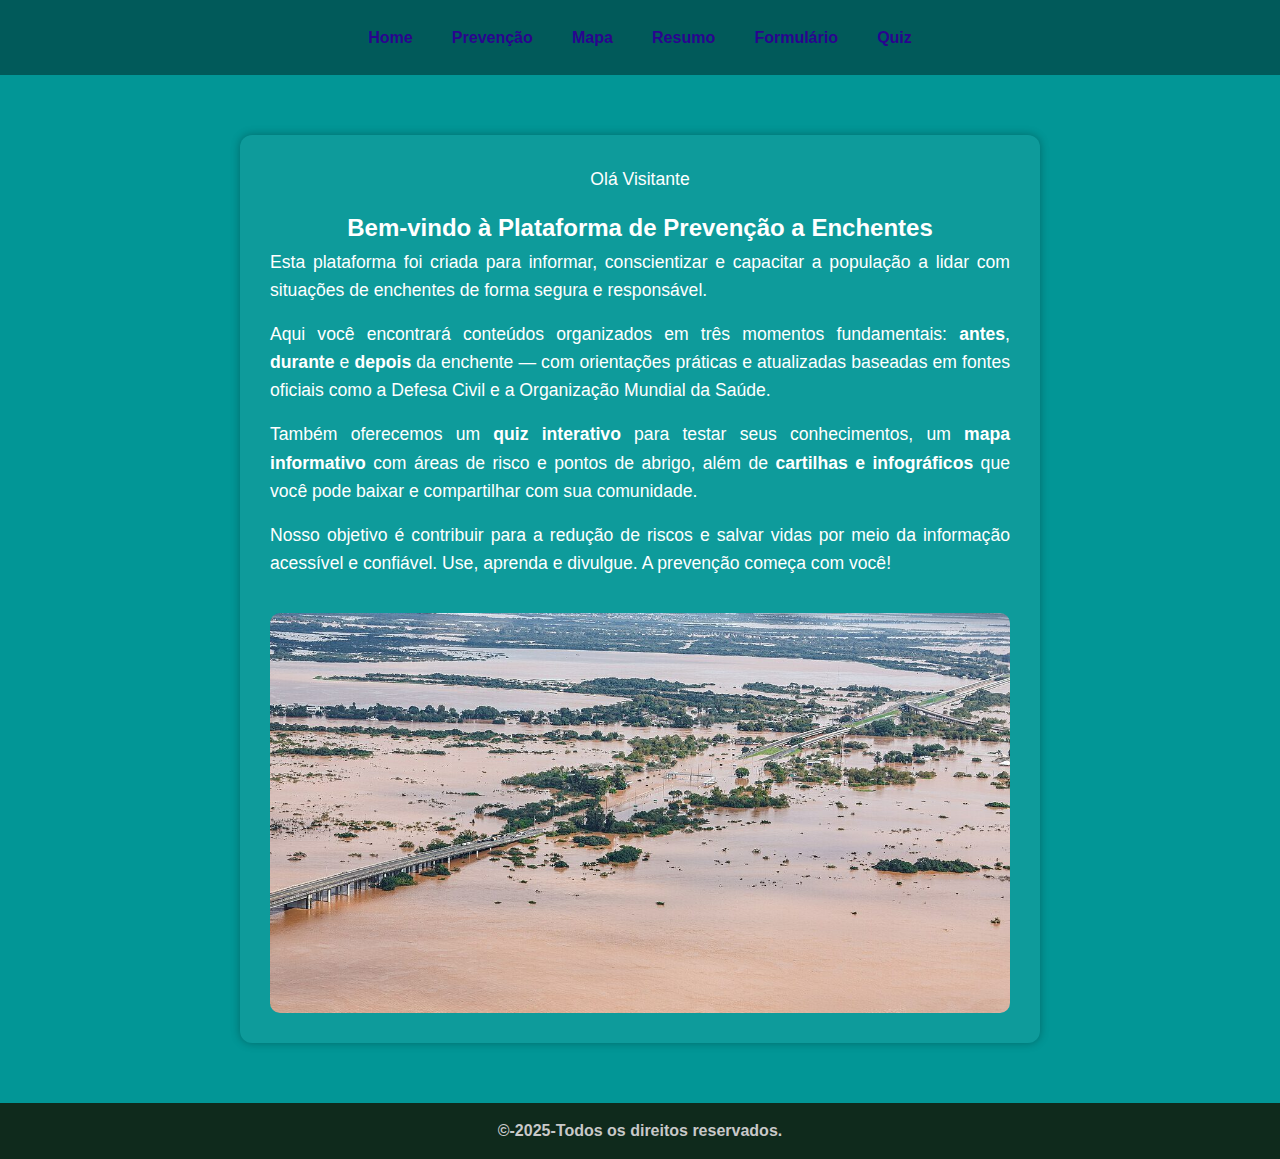
<file: index.html>
<!DOCTYPE html>
<html lang="pt-br">
<head>
    <meta charset="UTF-8">
    <meta name="viewport" content="width=device-width, initial-scale=1.0">
    <title>Projeto-GS-Home</title>
    <link rel="stylesheet" href="./src/CSS/style.css">
</head>
<body>
    <header>
        <nav>
            <ul>
                <li><a href="./index.html">Home</a></li>
                <li><a href="./src/pages/prevencao.html">Prevenção</a></li>
                <li><a href="./src/pages/mapa.html">Mapa</a></li>
                <li><a href="./src/pages/resumo.html">Resumo</a></li>
                <li><a href="./src/pages/formulario.html">Formulário</a></li>
                <li><a href="./src/pages/quiz.html">Quiz</a></li>
            </ul>
        </nav>
    </header>
    <main>
        <section>
            <p>Olá Visitante</p>
            <h2>Bem-vindo à Plataforma de Prevenção a Enchentes</h2>
    <p>
    Esta plataforma foi criada para informar, conscientizar e capacitar a população a lidar com situações de enchentes de forma segura e responsável.
    </p>
    <p>
    Aqui você encontrará conteúdos organizados em três momentos fundamentais: <strong>antes</strong>, <strong>durante</strong> e <strong>depois</strong> da enchente — com orientações práticas e atualizadas baseadas em fontes oficiais como a Defesa Civil e a Organização Mundial da Saúde.
    </p>
    <p>
    Também oferecemos um <strong>quiz interativo</strong> para testar seus conhecimentos, um <strong>mapa informativo</strong> com áreas de risco e pontos de abrigo, além de <strong>cartilhas e infográficos</strong> que você pode baixar e compartilhar com sua comunidade.
    </p>
    <p>
    Nosso objetivo é contribuir para a redução de riscos e salvar vidas por meio da informação acessível e confiável. Use, aprenda e divulgue. A prevenção começa com você!
    </p>
        <img id="image" alt="enchentes"> 
        </section>
        
    </main>

    <footer>
        &copy;-2025-Todos os direitos reservados.
    </footer>
    <script src="./src/JS/script.js"></script>
</body>
</html>
</file>
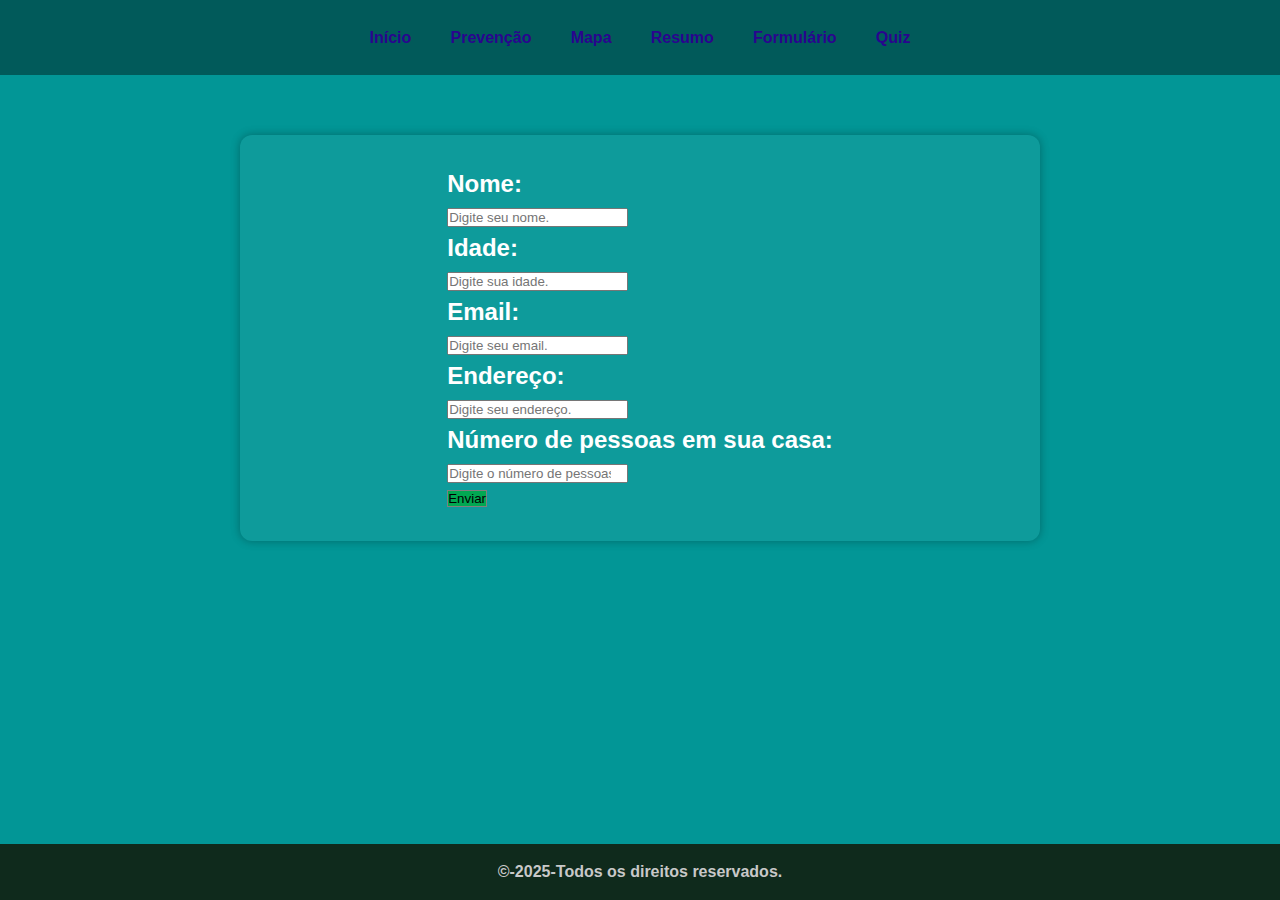
<file: src/pages/formulario.html>
<!DOCTYPE html>
<html lang="pt-br">
<head>
    <meta charset="UTF-8">
    <meta name="viewport" content="width=device-width, initial-scale=1.0">
    <title>Projeto-GS-Formulário</title>
    <link rel="stylesheet" href="../CSS/style.css">
</head>
<body>
    <header>
        <nav>
            <ul>
                <li><a href="../../index.html">Início</a></li>
                <li><a href="./prevencao.html">Prevenção</a></li>
                <li><a href="./mapa.html">Mapa</a></li>
                <li><a href="./resumo.html">Resumo</a></li>
                <li><a href="./formulario.html">Formulário</a></li>
                <li><a href="./quiz.html">Quiz</a></li>
            </ul>
        </nav>
    </header>
    <main>
        <section>
            <form id="form">
                <h2>Nome:</h2>
                <input type="text" name="name" id="name" placeholder="Digite seu nome." required>
                <h2>Idade:</h2>
                <input type="number" name="age" id="age" placeholder="Digite sua idade." min="1" required>
                <h2>Email:</h2>
                <input type="email" name="email" id="email" placeholder="Digite seu email." required>
                <h2>Endereço:</h2>
                <input type="text" name="adress" id="adress" placeholder="Digite seu endereço." required> 
                <h2>Número de pessoas em sua casa:</h2>
                <input type="number" name="people" id="people" placeholder="Digite o número de pessoas em sua casa" min="1" required><br>
                <button  id="sbmBtn">Enviar</button>
            </form>
        </section>
    </main>    
    <footer>
        &copy;-2025-Todos os direitos reservados.
    </footer>
    <script src="../JS/validar.js"></script>
</body>
</html>
</file>
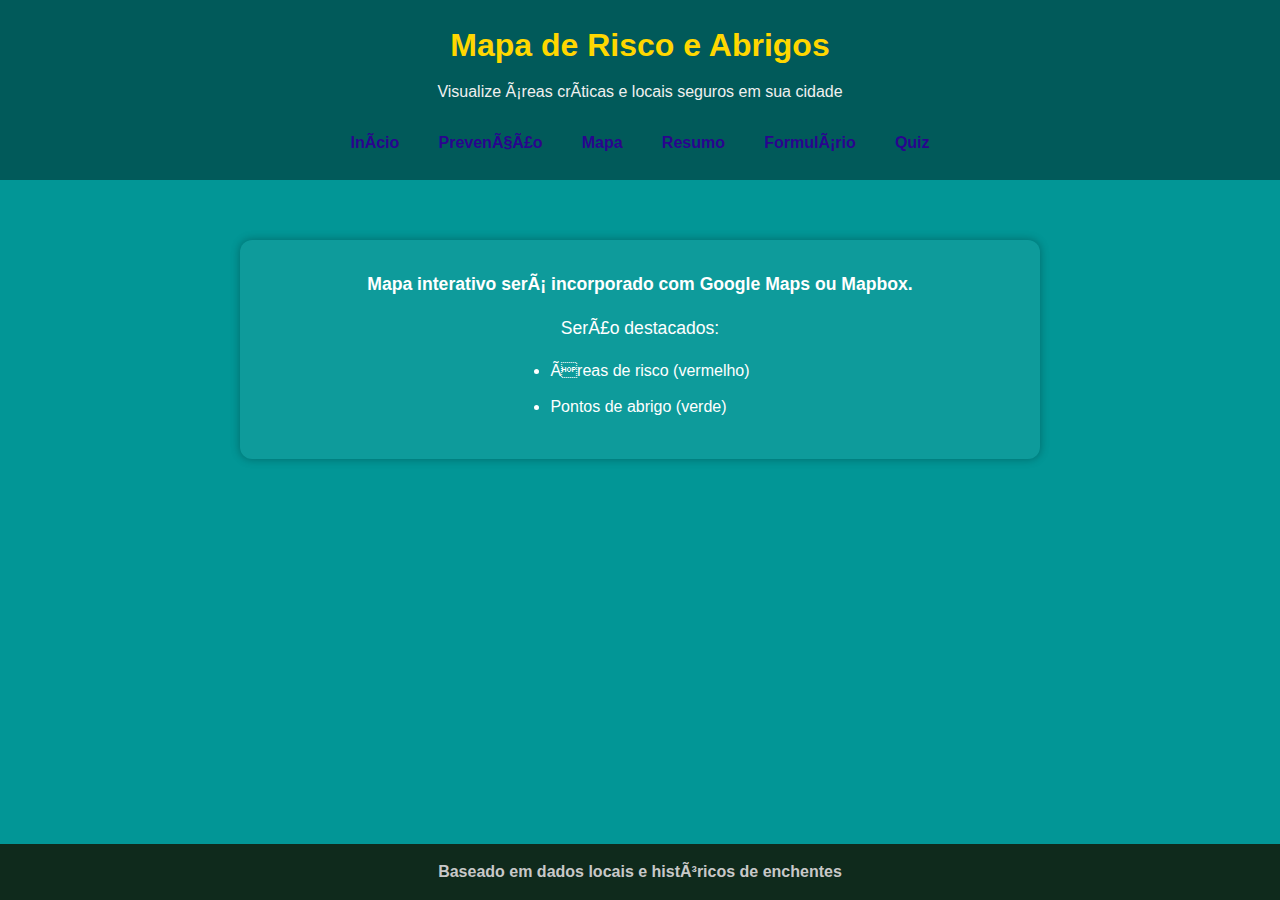
<file: src/pages/mapa.html>
<!DOCTYPE html>
<html lang="pt-BR">
<head   <meta charset="UTF-8">
<meta name="viewport" content="width=device-width, initial-scale=1.0">
<title>Mapa Informativo</title>
<link rel="stylesheet" href="../CSS/style.css">
</head>
<body>
    <header>
        <h1>Mapa de Risco e Abrigos</h1>
        <p>Visualize áreas críticas e locais seguros em sua cidade</p>
        <nav>
            <ul>
                <li><a href="../../index.html">Início</a></li>
                <li><a href="./prevencao.html">Prevenção</a></li>
                <li><a href="./mapa.html">Mapa</a></li>
                <li><a href="./resumo.html">Resumo</a></li>
                <li><a href="./formulario.html">Formulário</a></li>
                <li><a href="./quiz.html">Quiz</a></li>
            </ul>
        </nav>
    </header>

<main>
    <section>
    <p><strong>Mapa interativo será incorporado com Google Maps ou Mapbox.</strong></p>
    <p>Serão destacados:</p>
    <ul>
        <li>Áreas de risco (vermelho)</li>
        <li>Pontos de abrigo (verde)</li>
    </ul>
    </section>
</main>

<footer>
    <p>Baseado em dados locais e históricos de enchentes</p>
</footer>
</body>
</html>
</file>
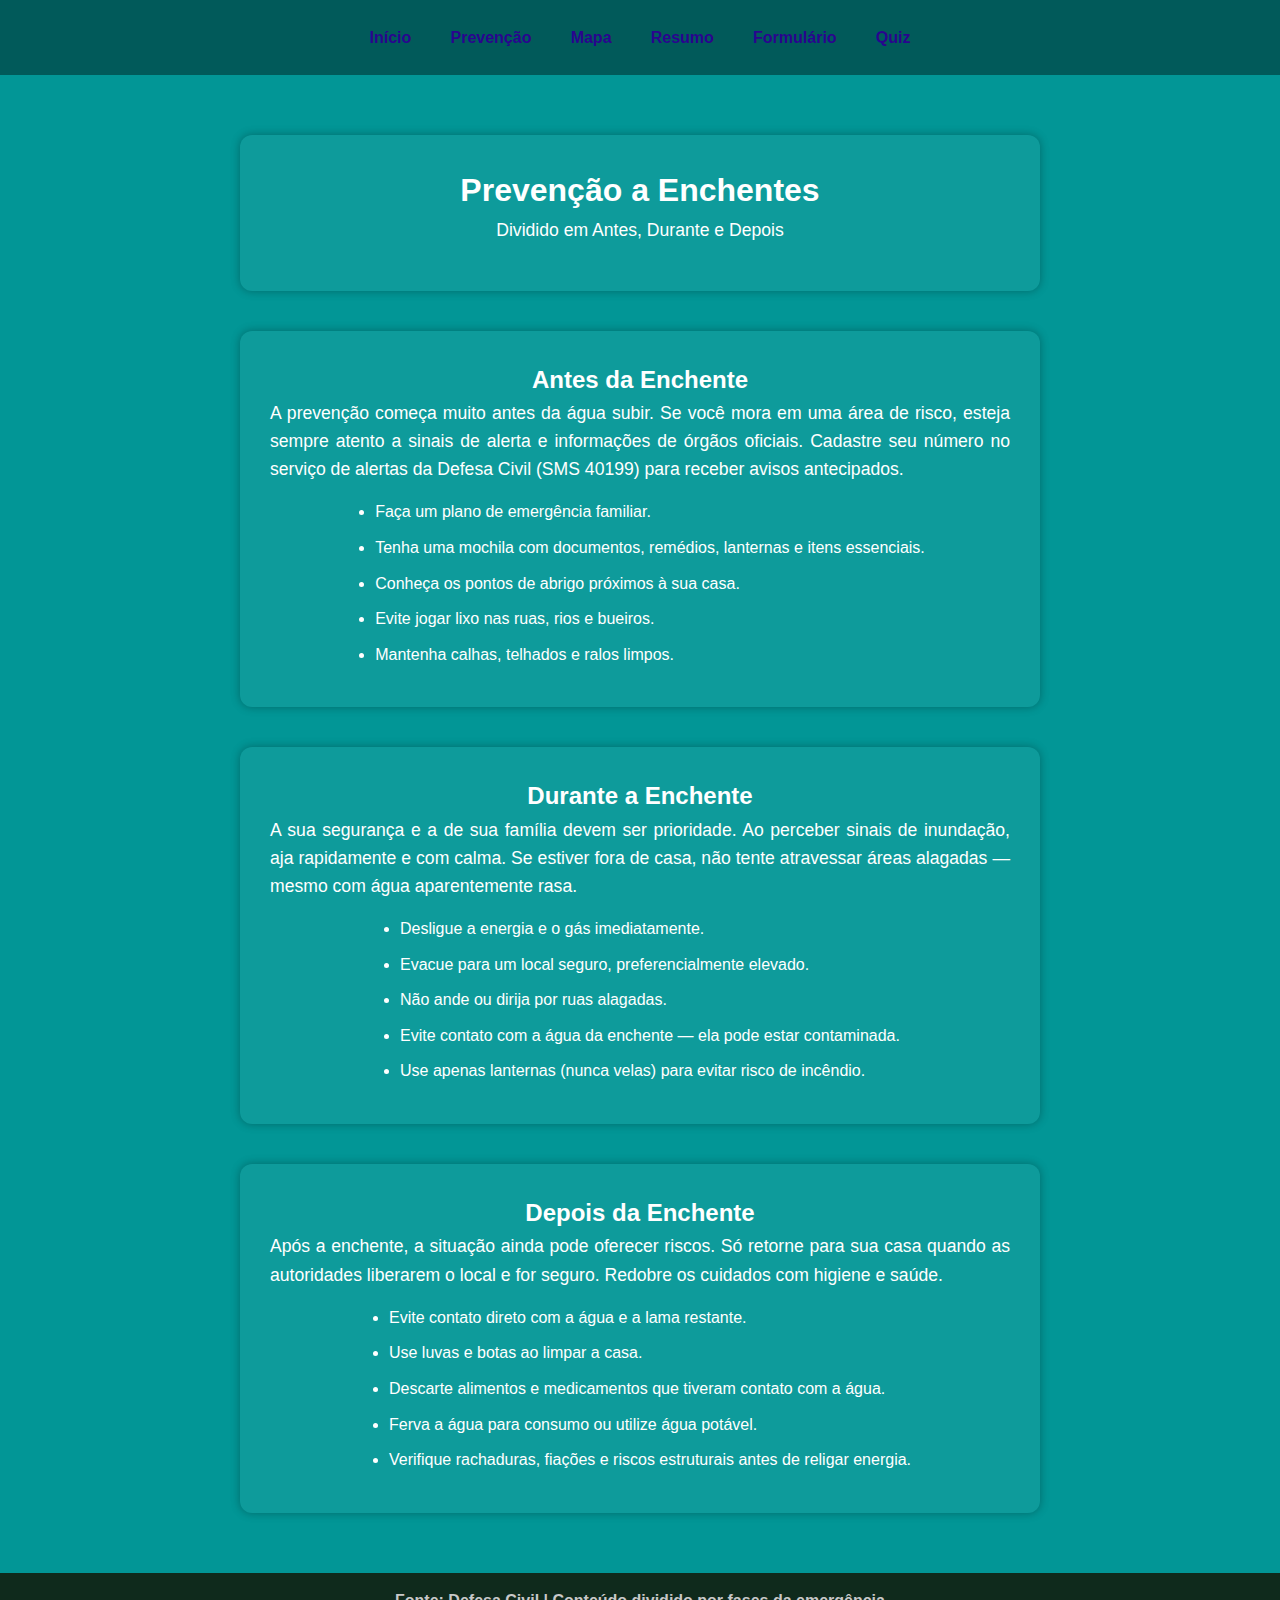
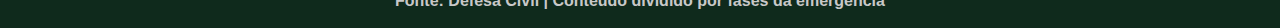
<file: src/pages/prevencao.html>
<!DOCTYPE html>
<html lang="pt-BR">
<head>
  <meta charset="UTF-8">
  <meta name="viewport" content="width=device-width, initial-scale=1.0">
  <title>Prevenção</title>
  <link rel="stylesheet" href="../CSS/style.css">
</head>
<body>
<header>
    <nav>
        <ul>
            <li><a href="../../index.html">Início</a></li>
            <li><a href="./prevencao.html">Prevenção</a></li>
            <li><a href="./mapa.html">Mapa</a></li>
            <li><a href="./resumo.html">Resumo</a></li>
            <li><a href="./formulario.html">Formulário</a></li>
            <li><a href="./quiz.html">Quiz</a></li>
        </ul>
    </nav>
</header>

  

<main>
    <section class="titulo">
        <h1>Prevenção a Enchentes</h1>
        <p>Dividido em Antes, Durante e Depois</p>
    </section>
    <section>
        <h2>Antes da Enchente</h2>
        <p>
        A prevenção começa muito antes da água subir. Se você mora em uma área de risco, esteja sempre atento a sinais de alerta e informações de órgãos oficiais. Cadastre seu número no serviço de alertas da Defesa Civil (SMS 40199) para receber avisos antecipados.
        </p>
        <ul>
        <li>Faça um plano de emergência familiar.</li>
        <li>Tenha uma mochila com documentos, remédios, lanternas e itens essenciais.</li>
        <li>Conheça os pontos de abrigo próximos à sua casa.</li>
        <li>Evite jogar lixo nas ruas, rios e bueiros.</li>
        <li>Mantenha calhas, telhados e ralos limpos.</li>
        </ul>
    </section>
    <section>
        <h2>Durante a Enchente</h2>
        <p>
        A sua segurança e a de sua família devem ser prioridade. Ao perceber sinais de inundação, aja rapidamente e com calma. Se estiver fora de casa, não tente atravessar áreas alagadas — mesmo com água aparentemente rasa.
        </p>
        <ul>
        <li>Desligue a energia e o gás imediatamente.</li>
        <li>Evacue para um local seguro, preferencialmente elevado.</li>
        <li>Não ande ou dirija por ruas alagadas.</li>
        <li>Evite contato com a água da enchente — ela pode estar contaminada.</li>
        <li>Use apenas lanternas (nunca velas) para evitar risco de incêndio.</li>
        </ul>
    </section>
    <section>
        <h2>Depois da Enchente</h2>
        <p>
        Após a enchente, a situação ainda pode oferecer riscos. Só retorne para sua casa quando as autoridades liberarem o local e for seguro. Redobre os cuidados com higiene e saúde.
        </p>
        <ul>
        <li>Evite contato direto com a água e a lama restante.</li>
        <li>Use luvas e botas ao limpar a casa.</li>
        <li>Descarte alimentos e medicamentos que tiveram contato com a água.</li>
        <li>Ferva a água para consumo ou utilize água potável.</li>
        <li>Verifique rachaduras, fiações e riscos estruturais antes de religar energia.</li>
        </ul>
    </section>                  
</main>

<footer>
    <p>Fonte: Defesa Civil | Conteúdo dividido por fases da emergência</p>
</footer>
</body>
</html>
</file>
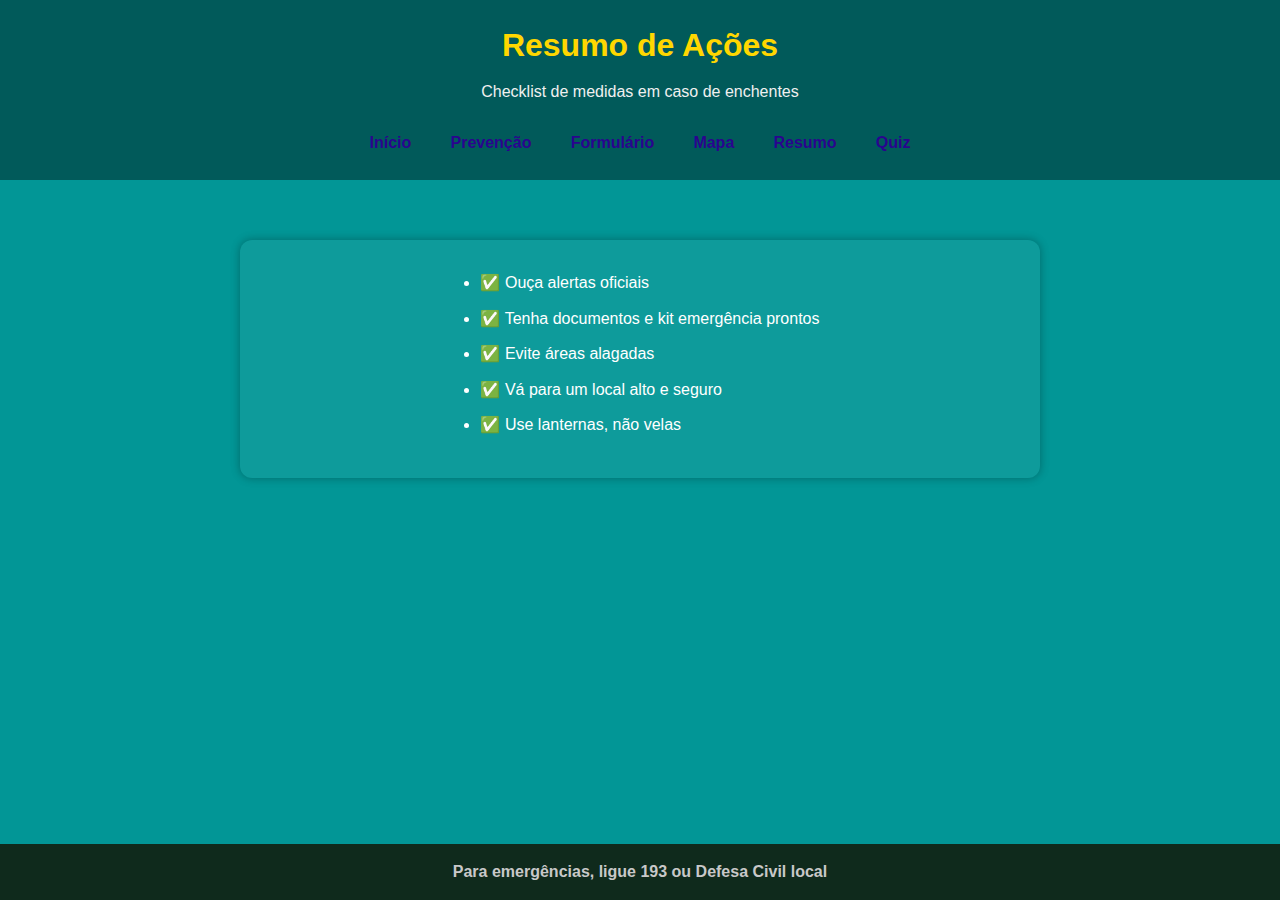
<file: src/pages/resumo.html>
<!DOCTYPE html>
<html lang="pt-BR">
<head>
  <meta charset="UTF-8">
  <meta name="viewport" content="width=device-width, initial-scale=1.0">
  <title>Resumo Rápido</title>
  <link rel="stylesheet" href="../CSS/style.css">
</head>
<body>
  <header>
    <h1>Resumo de Ações</h1>
    <p>Checklist de medidas em caso de enchentes</p>
    <nav>
        <ul>
            <li><a href="../../index.html">Início</a></li>
            <li><a href="./prevencao.html">Prevenção</a></li>
            <li><a href="./formulario.html">Formulário</a></li>
            <li><a href="./mapa.html">Mapa</a></li>
            <li><a href="./resumo.html">Resumo</a></li>
            <li><a href="./quiz.html">Quiz</a></li>
        </ul>
    </nav>
  </header>


  <main>
    <section>
      <ul>
        <li>✅ Ouça alertas oficiais</li>
        <li>✅ Tenha documentos e kit emergência prontos</li>
        <li>✅ Evite áreas alagadas</li>
        <li>✅ Vá para um local alto e seguro</li>
        <li>✅ Use lanternas, não velas</li>
      </ul>
    </section>
  </main>

  <footer>
    <p>Para emergências, ligue 193 ou Defesa Civil local</p>
  </footer>
</body>
</html>
</file>
<file: src/CSS/style.css>
/* Reset e base */
* {
    margin: 0;
    padding: 0;
    box-sizing: border-box;
    scroll-behavior: smooth;
}

body {
    background:rgb(2, 150, 150);
    font-family: 'Segoe UI', Tahoma, Geneva, Verdana, sans-serif;
    color: #ffffff;
    line-height: 1.6;
    min-height: 100vh;
    display: flex;
    flex-direction: column;
}

/* Header */
header {
    background: rgb(1, 90, 90);
    padding: 20px;
    display: flex;
    flex-direction: column;
    align-items: center;
    position: sticky;
    top: 0;
    z-index: 1000;
}

header h1 {
    color: gold;
    font-size: 2rem;
    text-align: center;
    margin-bottom: 0.5rem;
}

header p {
    color: #f0f0f0;
    text-align: center;
    font-size: 1rem;
    margin-bottom: 20px;
}

/* Navegação */
header nav ul {
    list-style: none;
    display: flex;
    gap: 20px;
    flex-wrap: wrap;
    justify-content: center;
}

header nav ul li {
    list-style: none;
}

header nav ul a {
    display: inline-block;
    text-decoration: none;
    color: rgb(41, 4, 142);
    font-weight: 600;
    padding: 0.3rem 0.6rem;
    border-radius: 4px;
    transition: all 0.3s ease;
}

header nav ul a:hover {
    color: gold;
    text-transform: uppercase;
    text-decoration: underline;
    border: rgb(158, 135, 2) solid 3px;
    border-radius: 10px;
    background: rgb(2, 46, 46);
}

/* Main */
main {
    flex: 1;
    align-self: center;
    width: 100%;
    padding: 20px;
}

main section {
    display: flex;
    flex-direction: column;
    align-items: center;
    max-width: 800px;
    margin: 40px auto;
    padding: 30px;
    background: rgba(255, 255, 255, 0.05);
    border-radius: 12px;
    box-shadow: 0 0 10px rgba(0,0,0,0.3);
}

main section p {
    margin-bottom: 1rem;
    font-size: 1.1rem;
    text-align: justify;
}

main section ul {
    list-style: disc;
    padding-left: 20px;
    color: #ffffff;
    text-align: left;
}

main section ul li {
    margin-bottom: 10px;
    font-size: 1rem;
}
main section form button#sbmBtn{
    background:#01a852;
    border: 1px solid gray;
}
main section form button#sbmBtn:active{
    background:#035c2e;
    border-top: 2px solid black;
    border-left: 2px solid black;
    border-bottom: 2px solid gray;
    border-right: 2px solid gray;
}
/* Imagem da home */
#image {
    height: 400px;
    width: 785px;
    max-width: 100%;
    max-height: 1000px;
    border-radius: 10px;
    margin-top: 20px;
    object-fit: cover;
}
/* Localiza */
main section#localiza{
    display: flex;
    flex-direction: column;
    align-items: center;
    max-width: 800px;
    margin: 40px auto;
    padding: 30px;
    background: rgba(255, 255, 255, 0.05);
    border-radius: 12px;
    box-shadow: 0 0 10px rgba(0,0,0,0.3);
}
#mapid{
    width: 700px;
    height: 600px;
}
#localizacao{
    margin-bottom: 20px;
    font-weight: 600;
} 
button.opcao-btn {
    display: flex;
    margin-bottom: 10px;
    background: white;
    color: black;
    border: 1px solid gray;
    font-size: 1rem;
    cursor: pointer;
  }
  button.opcao-btn:active{
    background-color: #023f49;
    border-top: 2px solid black;
    border-left: 2px solid black;
    border-bottom: 2px solid gray;
    border-right: 2px solid gray;
  }
  button#inicio-btn:active{
    background-color: #023f49;
    border-top: 2px solid black;
    border-left: 2px solid black;
    border-bottom: 2px solid gray;
    border-right: 2px solid gray;
  }
  #message {
    color: rgb(255, 255, 255);
    margin-top: 0.75rem;
    text-align: center;
    font-weight: 600;
  }
/* Footer */
footer {
    font-weight: bold;
    color: rgb(200, 200, 200);
    text-align: center;
    padding: 15px;
    background: #0f2a1c;
}
</file>
